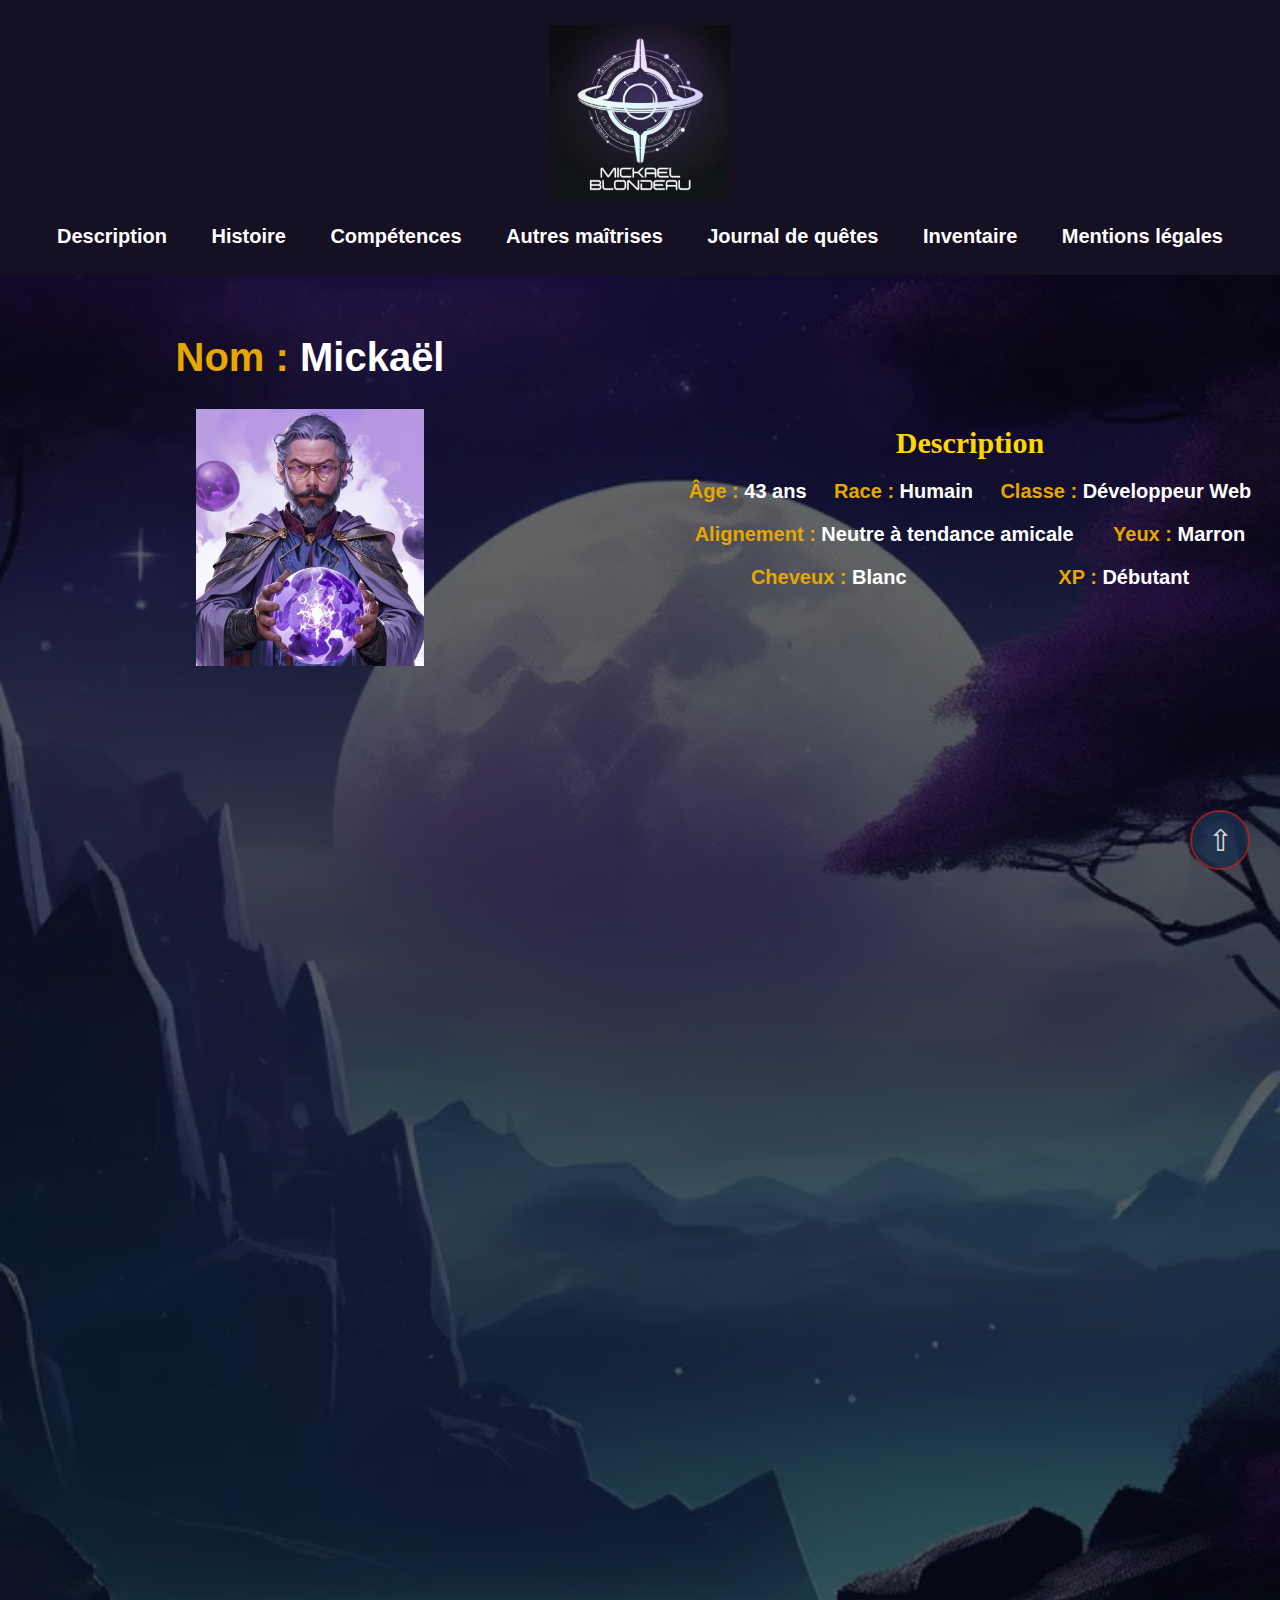
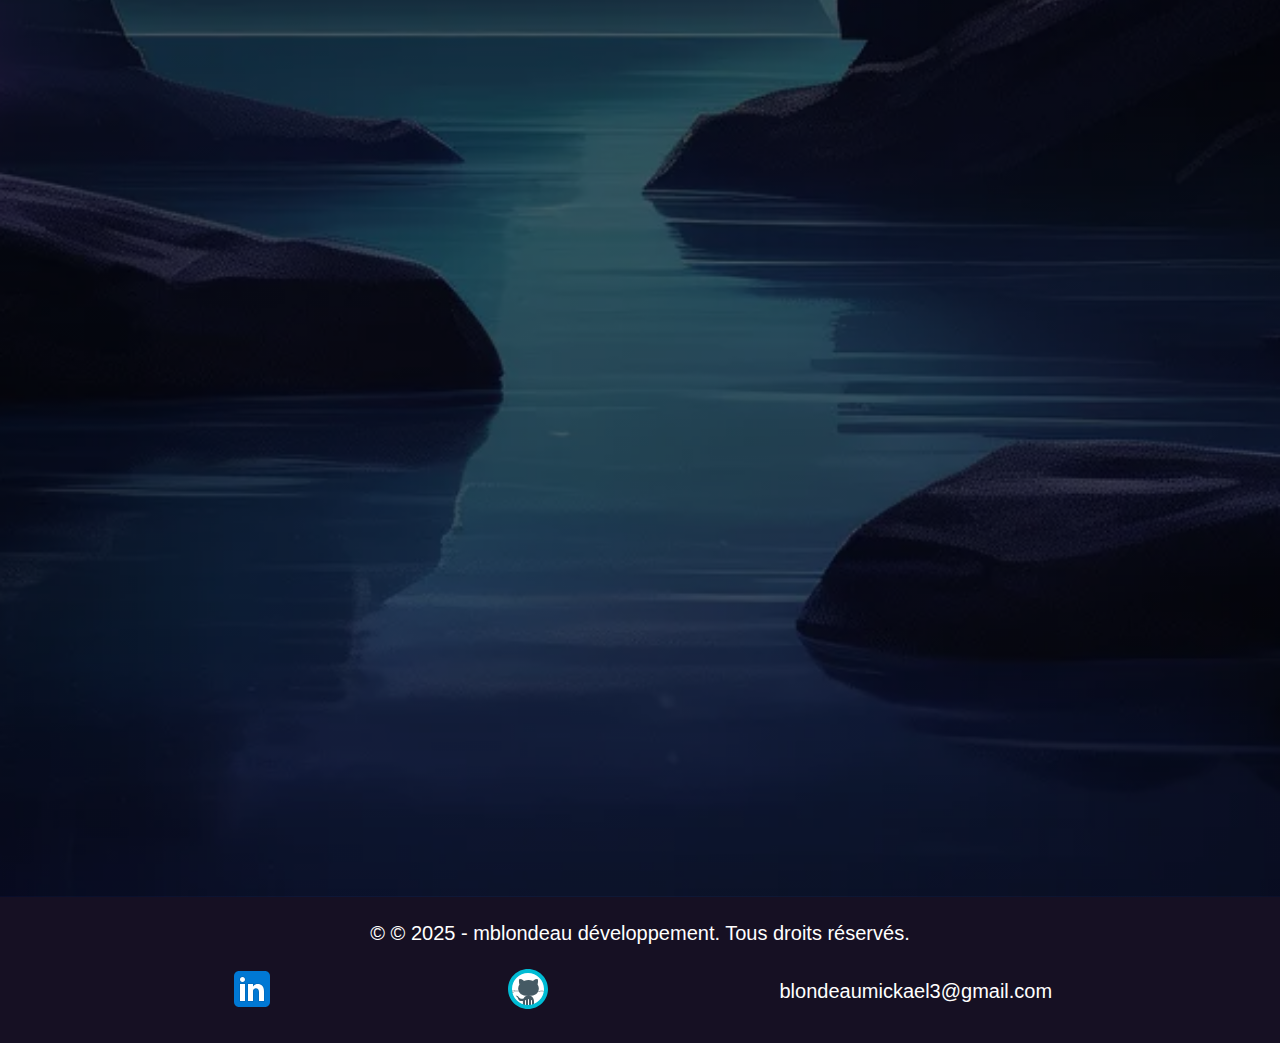
<file: index.html>
<!DOCTYPE html>
<html lang="fr">

<head>

  <meta charset="UTF-8">

  <meta name="viewport" content="width=device-width, initial-scale=1.0">
  <meta name="author" content="Mickael Blondeau">
  <meta name="description" content="Portfolio de Mickael Blondeau - Développeur Web Full Stack à Caen. Création de sites web, applications et solutions numériques optimisées.">
  <meta name="keywords"
    content="Mickael Blondeau, Développeur web, Full Stack, Caen, freelance, micro-entreprise, HTML, CSS, JavaScript, PHP, SQL, conception de sites web, création de sites vitrines, développement personnalisé, maintenance, SEO, Normandie">
  
  <meta property="og:url" content="https://mblondeau-developpement.fr">
  <meta property="og:title" content="Mickael Blondeau - Développeur Web Full Stack | mblondeau">
  <meta property="og:description" content="Développeur web Full Stack basé à Caen. Création de sites web performants, applications et solutions numériques adaptées à vos besoins.">
  <meta property="og:type" content="website">

  <title>Mickaël Blondeau | Développeur Web & Mobile à Caen</title>

  <link rel="canonical" href="https://mblondeau-developpement.fr">
  <link rel="stylesheet" href="css/style.css?v=2">

  <script src="js/main.js?v=2" defer></script>

</head>

<body>

  <header id="top" class="header" role="banner">

    <div class="header__logo" aria-labelledby="site-logo">
      <a href="img/Logo.png" target="_blank">
        <img src="img/Logo.png" alt="Logo Portfolio Mickael Blondeau" id="site-logo">
      </a>
    </div>

    <nav class="nav" role="navigation" aria-label="Menu principal">

      <button class="nav__burger" aria-label="Ouvrir ou fermer le menu">
        <span class="nav__burger-line" aria-hidden="true"></span>
        <span class="nav__burger-line" aria-hidden="true"></span>
        <span class="nav__burger-line" aria-hidden="true"></span>
      </button>

      <ul class="nav__list" aria-label="Menu de navigation">

        <li class="nav__item"><a href="/#character-description" class="nav__link"
            aria-label="Description du developpeur web">Description</a></li>

        <li class="nav__item"><a href="/#character-history" class="nav__link"
            aria-label="Histoire du developpeur">Histoire</a></li>

        <li class="nav__item"><a href="/#character-skills" class="nav__link"
            aria-label="Compétences developpeur">Compétences</a>
        </li>

        <li class="nav__item"><a href="/#character-proficiencies" class="nav__link"
            aria-label="Technologies maitrisées par le developpeur web">Autres maîtrises</a>
        </li>

        <li class="nav__item"><a href="/#character-quest" class="nav__link"
            aria-label="Autres sites web du developpeur">Journal de quêtes</a>
        </li>

        <li class="nav__item"><a href="/#character-inventory" class="nav__link"
            aria-label="Parcours Professionnel et diplomes du developpeur">Inventaire</a>
        </li>

        <li class="nav__item"><a href="legal-notices.html" class="nav__link"
            aria-label="Mentions légales du site">Mentions légales</a>
        </li>

      </ul>

    </nav>

  </header>

  <main class="index__character-sheet" role="main">

    <div class="index__container">

      <section class="index__section character-photo animate-left" role="region" aria-labelledby="titre-presentation">

        <h1 class="presentation__txt" id="titre-presentation"><span class="presentation__sub-ttl">Nom : </span>Mickaël
        </h1>

        <img class="character__img" src="img/photo5.jpg" alt="Photo Mickael Blondeau">

      </section>

      <section id="character-description" class="index__section animate-right" role="region"
        aria-labelledby="titre-description">

        <h2 class="presentation__ttl" id="titre-description">Description</h2>

        <ul class="presentation__character">
          <li class="presentation__item"><span class="presentation__sub-ttl">Âge : </span><span id="age"></span> ans
          </li>
          <li class="presentation__item"><span class="presentation__sub-ttl">Race : </span>Humain</li>
          <li class="presentation__item"><span class="presentation__sub-ttl">Classe : </span>Développeur Web</li>
          <li class="presentation__item"><span class="presentation__sub-ttl">Alignement : </span>Neutre à tendance
            amicale</li>
          <li class="presentation__item"><span class="presentation__sub-ttl">Yeux : </span>Marron</li>
          <li class="presentation__item"><span class="presentation__sub-ttl">Cheveux : </span>Blanc</li>
          <li class="presentation__item"><span class="presentation__sub-ttl">XP : </span>Débutant</li>
        </ul>

      </section>

    </div>

    <section id="character-history" class="index__section animate-left" role="region" aria-labelledby="titre-histoire">

      <h2 class="presentation__ttl" id="titre-histoire">Histoire</h2>

      <p class="presentation__txt">Né au cœur de la Normandie, j'ai achevé fin 2024 une formation en Développement
        Web et Web Mobile, suite à une reconversion professionnelle.</p>

      <p class="presentation__txt">En effet, après un long périple de 17 années dans un centre d'appel, j'ai
        décidé de partir vers d'autres aventures. Désormais, je brandis fièrement mes outils de développeur pour
        m'aventurer à travers les terres du numérique.</p>

      <p class="presentation__txt">Après avoir relevé plusieurs défis en solo ou en équipe, je continue de
        perfectionner mes compétences afin de gagner des points d'expérience et bâtir des applications web solides et
        performantes.</p>

      <p class="presentation__txt">En dehors du développement web, je ne délaisse pas ma curiosité et j'explore de
        nombreux univers : mondes geek, spiritualité ou sciences.</p>

    </section>

    <div class="index__container">

      <section id="character-skills" class="index__section animate-left" role="region"
        aria-labelledby="titre-compétences">

        <h2 class="presentation__ttl" id="titre-compétences">Compétences</h2>

        <ul class="skills-list">
          <li class="skills-list__item">HTML <span class="skills-list__icon acquired"
              aria-label="Compétence acquise"></span></li>
          <li class="skills-list__item">CSS & SCSS <span class="skills-list__icon acquired"
              aria-label="Compétence acquise"></span></li>
          <li class="skills-list__item">JavaScript <span class="skills-list__icon acquired"
              aria-label="Compétence acquise"></span></li>
          <li class="skills-list__item">PHP <span class="skills-list__icon acquired"
              aria-label="Compétence acquise"></span></li>
          <li class="skills-list__item">Laravel <span class="skills-list__icon acquired"
              aria-label="Compétence acquise"></span></li>
        </ul>

      </section>

      <section id="character-proficiencies" class="index__section animate-right" role="region"
        aria-labelledby="titre-technologies">

        <h2 class="presentation__ttl" id="titre-technologies">Autres maîtrises</h2>

        <ul class="mastery-list">
          <li class="mastery-list__item">GitHub <span class="mastery-list__icon acquired"
              aria-label="Compétence acquise"></span></li>
          <li class="mastery-list__item">Composer <span class="mastery-list__icon acquired"
              aria-label="Compétence acquise"></span></li>
          <li class="mastery-list__item">Docker <span class="mastery-list__icon acquired"
              aria-label="Compétence acquise"></span></li>
          <li class="mastery-list__item">Figma <span class="mastery-list__icon acquired"
              aria-label="Compétence acquise"></span></li>
        </ul>

      </section>

    </div>


    <section id="character-quest" class="index__section animate-right" role="region" aria-labelledby="titre-quêtes">

      <h2 class="presentation__ttl" id="titre-quêtes">Journal de quêtes</h2>

      <p class="presentation__txt">Liste des projets (à venir).</p>

    </section>

    <section id="character-inventory" class="index__section" role="region" aria-labelledby="titre-inventaire">

      <h2 class="presentation__ttl animate-bottom" id="titre-inventaire">Inventaire</h2>

      <ul role="list">

        <!-- Formation Développeur Web -->
        <li class="spell__item animate-left" role="listitem">
          <div>
            <h3 class="spell__subttl">Formation Développeur Web & Web Mobile</h3>
            <p class="spell__text">Titre Professionnel Niveau 5</p>
            <p class="spell__text">Obtenu le : 12 Novembre 2024</p>
          </div>
          <div class="spell__details">
            <h4 class="spell__subttl">Langages informatiques :</h4>
            <p class="spell__text spell__position">- HTML, CSS, JavaScript, PHP, MySQL.</p>
            <h4 class="spell__subttl">Compétence :</h4>
            <p class="spell__text spell__position">- Création d'applications web</p>
          </div>
        </li>

        <!--  Stage chez Impulse DLC -->
        <li class="spell__item animate-right" role="listitem">
          <div>
            <h3 class="spell__subttl">Stage de Développeur</h3>
            <p class="spell__text">Impulse DLC</p>
            <p class="spell__text">du 26 Aout 2024 au 04 Novembre 2024</p>
          </div>
          <div class="spell__details">
            <h4 class="spell__subttl">Compétences acquises :</h4>
            <p class="spell__text spell__position">- Travail en autonomie à domicile,</p>
            <p class="spell__text spell__position">- Mise en application des compétences en design, front-end et
              back-end,</p>
            <p class="spell__text spell__position">- Découverte et expérimentation d'outils de gestion d'e-mails locaux,
            </p>
            <p class="spell__text spell__position">- Adaptation aux outils et contraintes techniques.</p>
          </div>
        </li>

        <!-- DAEU Option A -->
        <li class="spell__item animate-left" role="listitem">
          <div>
            <h3 class="spell__subttl">Diplôme DAEU Option A</h3>
            <p class="spell__text">Diplôme Niveau 4</p>
            <p class="spell__text">Obtenu le : 03 Octobre 2023</p>
          </div>
          <div class="spell__details">
            <h4 class="spell__subttl">Domaines :</h4>
            <p class="spell__text spell__position">- Francais, Anglais.</p>
            <p class="spell__text spell__position">- Histoire et Geographie.</p>
          </div>
        </li>

        <!-- Expérience chez Webhelp -->
        <li class="spell__item animate-right" role="listitem">
          <div>
            <h3 class="spell__subttl">Expérience Professionnelle</h3>
            <p class="spell__text">Webhelp</p>
            <p class="spell__text">de Février 2006 à Novembre 2023</p>
          </div>
          <div class="spell__details">
            <h4 class="spell__subttl">Compétences acquises :</h4>
            <p class="spell__text spell__position">- Relation client,</p>
            <p class="spell__text spell__position">- Communication,</p>
            <p class="spell__text spell__position">- Adaptabilité,</p>
            <p class="spell__text spell__position">- Patience.</p>
          </div>
        </li>

      </ul>

    </section>

  </main>

  <footer class="footer" role="contentinfo">

    <p class="footer__copyright">&copy; © 2025 - mblondeau développement. Tous droits réservés.</p>

    <div class="footer__social-links">

      <a href="https://fr.linkedin.com/in/mickael-blondeau-b19324172?trk=people-guest_people_search-card"
        target="_blank" class="footer__link" aria-label="Lien vers LinkedIn">
        <img src="img/linkedin.svg" alt="logo LinkedIn">
      </a>
      <a href="https://github.com/Ohrion13" target="_blank" class="footer__link" aria-label="Lien vers Github">
        <img src="img/github.svg" alt="logo Github">
      </a>

      <p>blondeaumickael3@gmail.com</p>

    </div>

  </footer>

  <a href="/#top" class="back-to-top" aria-label="Retour en haut de la page">
    &#8679;
  </a>

</body>

</html>
</file>
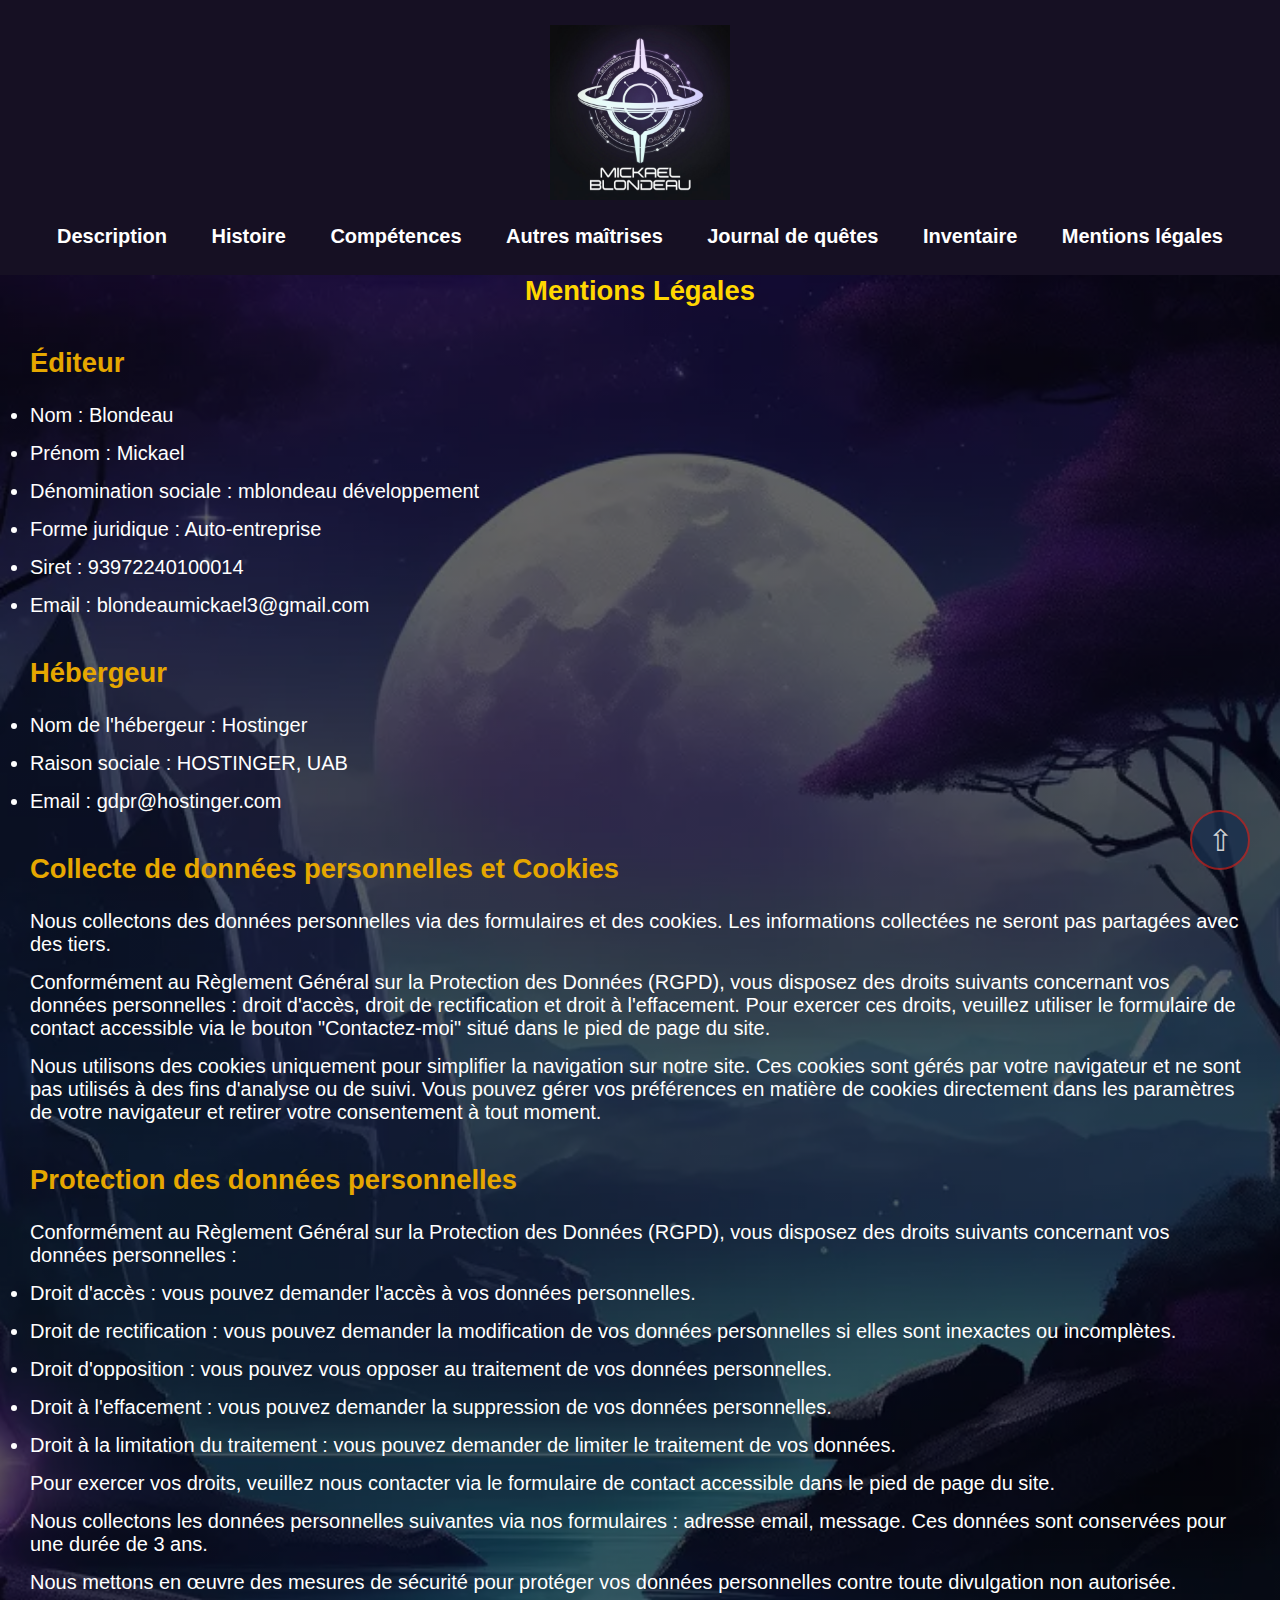
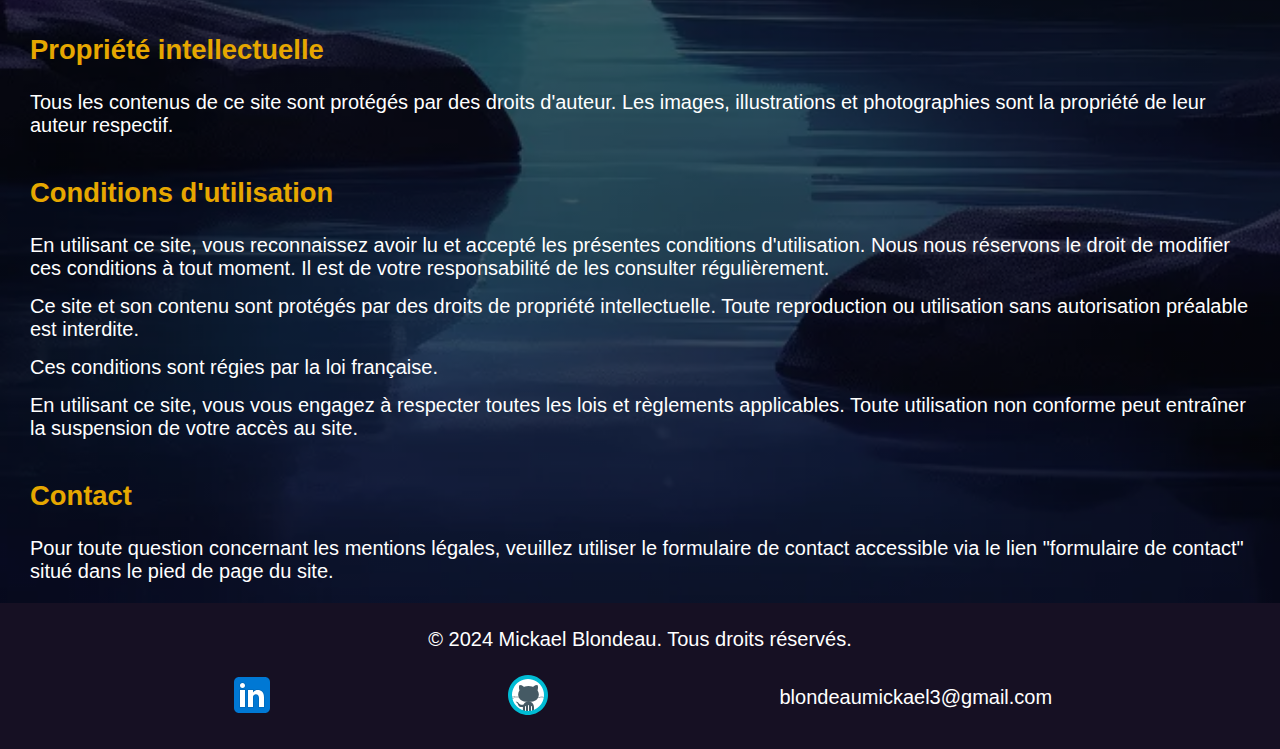
<file: legal-notices.html>
<!DOCTYPE html>
<html lang="fr">

<head>

    <meta charset="UTF-8">

    <meta name="viewport" content="width=device-width, initial-scale=1.0">
    <meta name="author" content="Mickael Blondeau">
    <meta name="description" content="Portfolio de Mickael Blondeau - Développeur Web Full Stack à Caen. Création de sites web, applications et solutions numériques optimisées.">
    <meta name="keywords"
        content="Mickael Blondeau, Développeur web, Full Stack, Caen, freelance, micro-entreprise, HTML, CSS, JavaScript, PHP, SQL, conception de sites web, création de sites vitrines, développement personnalisé, maintenance, SEO, Normandie">
    
    <meta property="og:url" content="https://mblondeau-developpement.fr">
    <meta property="og:title" content="Mickael Blondeau - Développeur Web Full Stack | mblondeau">
    <meta property="og:description" content="Développeur web Full Stack basé à Caen. Création de sites web performants, applications et solutions numériques adaptées à vos besoins.">
    <meta property="og:type" content="website">

    <title>Mentions Légales - Mickaël Blondeau | Développeur Web</title>

    <link rel="canonical" href="https://mblondeau-developpement.fr/legal-notices.html">
    <link rel="stylesheet" href="css/style.css?v=3">

    <script src="js/main.js?v=2" defer></script>

</head>

<body>

    <header id="top" class="header" role="banner">

        <div class="header__logo" aria-labelledby="site-logo">
            <a href="img/Logo.png" target="_blank">
                <img src="img/Logo.png" alt="Logo Portfolio Mickael Blondeau" id="site-logo">
            </a>
        </div>

        <nav class="nav" role="navigation" aria-label="Menu principal">

            <button class="nav__burger" aria-label="Ouvrir ou fermer le menu">
                <span class="nav__burger-line" aria-hidden="true"></span>
                <span class="nav__burger-line" aria-hidden="true"></span>
                <span class="nav__burger-line" aria-hidden="true"></span>
            </button>

            <ul class="nav__list" aria-label="Menu de navigation">

                <li class="nav__item"><a href="/#character-description" class="nav__link"
                    aria-label="Description du developpeur web">Description</a></li>
        
                <li class="nav__item"><a href="/#character-history" class="nav__link"
                    aria-label="Histoire du developpeur">Histoire</a></li>
        
                <li class="nav__item"><a href="/#character-skills" class="nav__link"
                    aria-label="Compétences developpeur">Compétences</a>
                </li>
        
                <li class="nav__item"><a href="/#character-proficiencies" class="nav__link"
                    aria-label="Technologies maitrisées par le developpeur web">Autres maîtrises</a>
                </li>
        
                <li class="nav__item"><a href="/#character-quest" class="nav__link"
                    aria-label="Autres sites web du developpeur">Journal de quêtes</a>
                </li>
        
                <li class="nav__item"><a href="/#character-inventory" class="nav__link"
                    aria-label="Parcours Professionnel et diplomes du developpeur">Inventaire</a>
                </li>
               
                <li class="nav__item"><a href="legal-notices.html" class="nav__link"
                    aria-label="Mentions légales du site">Mentions légales</a>
                </li>
        
              </ul>

        </nav>

    </header>

    <main class="index__character-sheet notices__container" role="main" aria-labelledby="main-title">

        <h1 id="main-title" class="notices__ttl">Mentions Légales</h1>

        <section class="container-color" aria-labelledby="editor-title" role="region">

            <h2 id="editor-title" class="notices__sub-ttl">Éditeur</h2>

            <ul>
                <li class="notices__lst">Nom : Blondeau</li>
                <li class="notices__lst">Prénom : Mickael</li>
                <li class="notices__lst">Dénomination sociale : mblondeau développement</li>
                <li class="notices__lst">Forme juridique : Auto-entreprise</li>
                <li class="notices__lst">Siret : 93972240100014</li>
                <li class="notices__lst">Email : blondeaumickael3@gmail.com</li>
            </ul>

        </section>

        <section aria-labelledby="host-title" role="region">

            <h2 id="host-title" class="notices__sub-ttl">Hébergeur</h2>

            <ul>
                <li class="notices__lst">Nom de l'hébergeur : Hostinger</li>
                <li class="notices__lst">Raison sociale : HOSTINGER, UAB</li>
                <li class="notices__lst">Email : gdpr@hostinger.com</li>
            </ul>

        </section>

        <section class="container-color" aria-labelledby="data-cookies-title" role="region">

            <h2 id="data-cookies-title" class="notices__sub-ttl">Collecte de données personnelles et Cookies</h2>

            <p class="notices__lst">Nous collectons des données personnelles via des formulaires et des cookies. Les
                informations collectées ne seront pas partagées avec des tiers.</p>
            <p class="notices__lst">Conformément au Règlement Général sur la Protection des Données (RGPD), vous
                disposez des droits suivants concernant vos données personnelles : droit d'accès, droit de rectification
                et droit à l'effacement. Pour exercer ces droits, veuillez utiliser le formulaire de contact accessible
                via le bouton "Contactez-moi" situé dans le pied de page du site.</p>
            <p class="notices__lst">Nous utilisons des cookies uniquement pour simplifier la navigation sur notre site.
                Ces cookies sont gérés par votre navigateur et ne sont pas utilisés à des fins d'analyse ou de suivi.
                Vous pouvez gérer vos préférences en matière de cookies directement dans les paramètres de votre
                navigateur et retirer votre consentement à tout moment.</p>

        </section>

        <section aria-labelledby="data-protection-title" role="region">

            <h2 id="data-protection-title" class="notices__sub-ttl">Protection des données personnelles</h2>

            <p class="notices__lst">Conformément au Règlement Général sur la Protection des Données (RGPD), vous
                disposez des droits suivants concernant vos données personnelles :</p>

            <ul>
                <li class="notices__lst">Droit d'accès : vous pouvez demander l'accès à vos données personnelles.</li>
                <li class="notices__lst">Droit de rectification : vous pouvez demander la modification de vos données
                    personnelles si elles sont inexactes ou incomplètes.</li>
                <li class="notices__lst">Droit d'opposition : vous pouvez vous opposer au traitement de vos données
                    personnelles.</li>
                <li class="notices__lst">Droit à l'effacement : vous pouvez demander la suppression de vos données
                    personnelles.</li>
                <li class="notices__lst">Droit à la limitation du traitement : vous pouvez demander de limiter le
                    traitement de vos données.</li>
            </ul>

            <p class="notices__lst">Pour exercer vos droits, veuillez nous contacter via le formulaire de contact
                accessible dans le pied de page du site.</p>
            <p class="notices__lst">Nous collectons les données personnelles suivantes via nos formulaires : adresse
                email, message. Ces données sont conservées pour une durée de 3 ans.</p>
            <p class="notices__lst">Nous mettons en œuvre des mesures de sécurité pour protéger vos données personnelles
                contre toute divulgation non autorisée.</p>

        </section>

        <section class="container-color" aria-labelledby="intellectual-title" role="region">

            <h2 id="intellectual-title" class="notices__sub-ttl">Propriété intellectuelle</h2>

            <p class="notices__lst">Tous les contenus de ce site sont protégés par des droits d'auteur. Les images, illustrations et
                photographies sont la propriété de leur auteur respectif.</p>

        </section>

        <section aria-labelledby="terms-title" role="region">

            <h2 id="terms-title" class="notices__sub-ttl">Conditions d'utilisation</h2>

            <p class="notices__lst">En utilisant ce site, vous reconnaissez avoir lu et accepté les présentes conditions
                d'utilisation. Nous nous réservons le droit de modifier ces conditions à tout moment. Il est de votre
                responsabilité de les consulter régulièrement.</p>
            <p class="notices__lst">Ce site et son contenu sont protégés par des droits de propriété intellectuelle.
                Toute reproduction ou utilisation sans autorisation préalable est interdite.</p>
            <p class="notices__lst">Ces conditions sont régies par la loi française.</p>
            <p class="notices__lst">En utilisant ce site, vous vous engagez à respecter toutes les lois et règlements
                applicables. Toute utilisation non conforme peut entraîner la suspension de votre accès au site.</p>

        </section>

        <section class="container-color" aria-labelledby="contact-title" role="region">

            <h2 id="contact-title" class="notices__sub-ttl">Contact</h2>

            <p class="notices__txt">Pour toute question concernant les mentions légales, veuillez utiliser le formulaire de contact
                accessible via le lien "formulaire de contact" situé dans le pied de page du site.</p>

        </section>

    </main>

    <footer class="footer" role="contentinfo">

        <p class="footer__copyright">&copy; 2024 Mickael Blondeau. Tous droits réservés.</p>

        <div class="footer__social-links">

            <a href="https://fr.linkedin.com/in/mickael-blondeau-b19324172?trk=people-guest_people_search-card"
                target="_blank" class="footer__link" aria-label="Lien vers LinkedIn">
                <img src="img/linkedin.svg" alt="logo LinkedIn">
            </a>
            <a href="https://github.com/Ohrion13" target="_blank" class="footer__link" aria-label="Lien vers Github">
                <img src="img/github.svg" alt="logo Github">
            </a>

            <p>blondeaumickael3@gmail.com</p>

        </div>

    </footer>

    <a href="#top" class="back-to-top" aria-label="Retour en haut de la page">
        &#8679;
    </a>

</body>

</html>
</file>
<file: css/style.css>
*,
*::before,
*::after {
  margin: 0;
  padding: 0;
  box-sizing: border-box;
}

body,
html {
  height: auto;
  font-family: "Roboto", sans-serif;
  font-size: 1rem;
}

html {
  font-size: 16px;
}

@media (min-width: 768px) {
  html {
    font-size: 18px;
  }
}

@media (min-width: 1024px) {
  html {
    font-size: 20px;
  }
}

.header {
  background-color: #161023;
  color: #FFFFFF;
  padding: 1.25rem;
  display: flex;
  flex-direction: row;
  justify-content: space-around;
  align-items: center;
  top: 0;
  z-index: 1000;
}

.header.active {
  margin-bottom: 11.5rem;
}

.header.fixed {
  position: sticky;
  top: 0;
  z-index: 1000;
}

@media (min-width: 768px) {
  .header {
    flex-direction: column;
  }
}

@media (min-width: 1024px) {
  .header {
    flex-direction: column;
  }
}

@media (max-width: 768px) {
  .header {
    position: sticky;
    top: 0;
  }
}

.header__logo {
  display: flex;
  align-items: center;
  justify-content: center;
}

.header__logo img {
  max-width: 9rem;
  margin-bottom: 0;
}

.header__logo img:hover {
  opacity: 0.5;
}

@media (min-width: 768px) {
  .header__logo img {
    margin-bottom: 2rem;
  }
}

@media (min-width: 1024px) {
  .header__logo img {
    margin-bottom: 2rem;
  }
}

.header .nav {
  display: flex;
  flex-direction: column;
  justify-content: flex-end;
  align-items: center;
}

.header .nav__burger {
  display: flex;
  flex-direction: column;
  gap: 0.3125rem;
  cursor: pointer;
  background: transparent;
  border: none;
  padding: 0.625rem;
}

@media (min-width: 768px) {
  .header .nav__burger {
    display: none;
  }
}

.header .nav__burger-line {
  width: 1.875rem;
  height: 0.1875rem;
  background-color: #FFFFFF;
  border-radius: 0.3125rem;
}

.header .nav__list {
  list-style: none;
  display: flex;
  gap: 1.25rem;
  display: none;
  flex-direction: column;
  gap: 0.625rem;
  width: 100%;
  background-color: #161023;
  position: absolute;
  top: 10rem;
  left: 0;
  padding: 1.25rem;
  text-align: center;
}

@media (min-width: 1024px) {
  .header .nav__list {
    flex-direction: row;
  }
}

.header .nav__list.active {
  display: flex;
}

.header .nav__item .nav__link {
  color: #FFFFFF;
  text-decoration: none;
  font-weight: bold;
  transition: color 0.3s;
}

.header .nav__item .nav__link:hover {
  color: #FFD700;
}

@media (min-width: 768px) {
  .header .nav .nav__list {
    display: flex;
    flex-direction: row;
    justify-content: space-evenly;
  }
}

@media (min-width: 1024px) {
  .header .nav .nav__list {
    display: flex;
    flex-direction: row;
    justify-content: space-evenly;
  }
}

.index__container {
  position: relative;
  display: flex;
  flex-direction: column;
  gap: 1.25rem;
  align-items: center;
  justify-content: flex-start;
}

@media (min-width: 768px) {
  .index__container {
    flex-direction: row;
    flex-wrap: wrap;
    justify-content: space-between;
    gap: 2rem;
    padding: 0.75rem 0;
  }
}

@media (min-width: 1024px) {
  .index__container {
    flex-direction: row;
    flex-wrap: wrap;
    justify-content: space-between;
    gap: 2rem;
    padding: 1.25rem 0;
  }
}

.index__section {
  padding: 1.25rem;
  width: 100%;
  max-width: 1200px;
  margin: 0 auto;
  text-align: center;
}

@media (min-width: 768px) {
  .index__section {
    flex: 1 1 calc(50% - 1rem);
  }
}

@media (min-width: 1024px) {
  .index__section {
    flex: 1 1 calc(50% - 1rem);
  }
}

.index__character-sheet {
  background: linear-gradient(rgba(0, 0, 0, 0.6), rgba(0, 0, 0, 0.6)), url("/img/background.webp");
  background-position: center;
  background-size: cover;
  background-repeat: no-repeat;
}

@media (max-width: 768px) {
  .index__character-sheet {
    background: linear-gradient(rgba(0, 0, 0, 0.5), rgba(0, 0, 0, 0.5)), url("/img/background.webp");
    background-position: center;
    background-size: cover;
    background-repeat: no-repeat;
  }
}

.back-to-top {
  position: fixed;
  bottom: 1.5rem;
  right: 1.5rem;
  width: 3rem;
  height: 3rem;
  background-color: #192f4d;
  color: #FFFFFF;
  border: 2px solid #B22222;
  border-radius: 50%;
  display: flex;
  align-items: center;
  justify-content: center;
  font-size: 1.5rem;
  text-decoration: none;
  opacity: 0.8;
  transition: all 0.3s ease;
}

.back-to-top:hover {
  opacity: 1;
  background-color: #E6A700;
}

@media (max-width: 768px) {
  .back-to-top {
    display: none;
  }
}

.animate-right {
  opacity: 0;
}

.animate-left {
  opacity: 0;
}

.animate-bottom {
  opacity: 0;
}

.character__img {
  width: 60%;
  height: auto;
  margin-bottom: 1rem;
}

@media (max-width: 768px) {
  .character__img {
    width: 42%;
  }
}

@media (min-width: 1024px) {
  .character__img {
    width: 40%;
  }
}

.presentation__ttl {
  font-family: "Press Start 2P", cursive;
  font-size: 1.5rem;
  text-align: center;
  margin-bottom: 1rem;
  color: #FFD700;
}

.presentation__txt {
  text-align: center;
  margin-bottom: 1rem;
  line-height: 1.6;
  color: #FFFFFF;
}

.presentation__character {
  list-style: none;
  display: flex;
  flex-wrap: wrap;
  gap: 1rem;
  padding: 0;
  justify-content: space-around;
}

.presentation__item {
  font-weight: bold;
  font-size: 1rem;
  color: #FFFFFF;
}

.presentation__sub-ttl {
  color: #E6A700;
}

.skills-list,
.mastery-list {
  list-style: none;
  display: flex;
  flex-wrap: wrap;
  gap: 1rem;
  padding: 0;
  justify-content: space-around;
}

.skills-list__item,
.mastery-list__item {
  display: flex;
  align-items: center;
  gap: 0.5rem;
  font-size: 1rem;
  color: #FFFFFF;
}

.skills-list__icon,
.mastery-list__icon {
  width: 1rem;
  height: 1rem;
  border-radius: 50%;
  background-color: #192f4d;
  border: 2px solid #B22222;
}

.skills-list__icon.acquired,
.mastery-list__icon.acquired {
  background-color: #E6A700;
}

.spell__item {
  display: flex;
  justify-content: space-around;
  align-items: center;
  gap: 6rem;
  padding: 0.5rem 0;
  margin-bottom: 2rem;
  border: 1px solid #FFD700;
  border-radius: 1rem;
}

@media (max-width: 768px) {
  .spell__item {
    gap: 2rem;
  }
}

.spell__item:hover {
  border: 2px solid #FFFFFF;
  font-weight: bold;
  background-color: rgba(22, 16, 35, 0.4);
}

.spell__details {
  text-align: left;
}

.spell__subttl {
  color: #E6A700;
  margin-bottom: 0.5rem;
}

.spell__text {
  color: #FFFFFF;
  margin-bottom: 0.5rem;
}

.spell__position {
  margin-left: 2rem;
}

@media (max-width: 768px) {
  .spell__position {
    margin-left: 0;
  }
}

.notices__container {
  padding: 0 1.5rem;
}

.notices__ttl {
  color: #FFD700;
  font-size: 1.37rem;
  text-align: center;
}

.notices__sub-ttl {
  color: #E6A700;
  font-size: 1.37rem;
  margin: 2rem 0 1.25rem 0;
}

.notices__lst {
  margin-bottom: 0.75rem;
  color: #FFFFFF;
}

.notices__txt {
  color: #FFFFFF;
  padding-bottom: 1rem;
}

.footer {
  background-color: #161023;
  color: #FFFFFF;
  padding: 1.25rem;
  text-align: center;
}

.footer__copyright {
  font-size: 1rem;
  font-weight: normal;
  margin-bottom: 1rem;
}

.footer__social-links {
  display: flex;
  justify-content: space-evenly;
  align-items: center;
  gap: 1.25rem;
  margin-top: 1rem;
}

.footer__link:hover {
  opacity: 0.5;
}

/*# sourceMappingURL=style.css.map */
</file>
